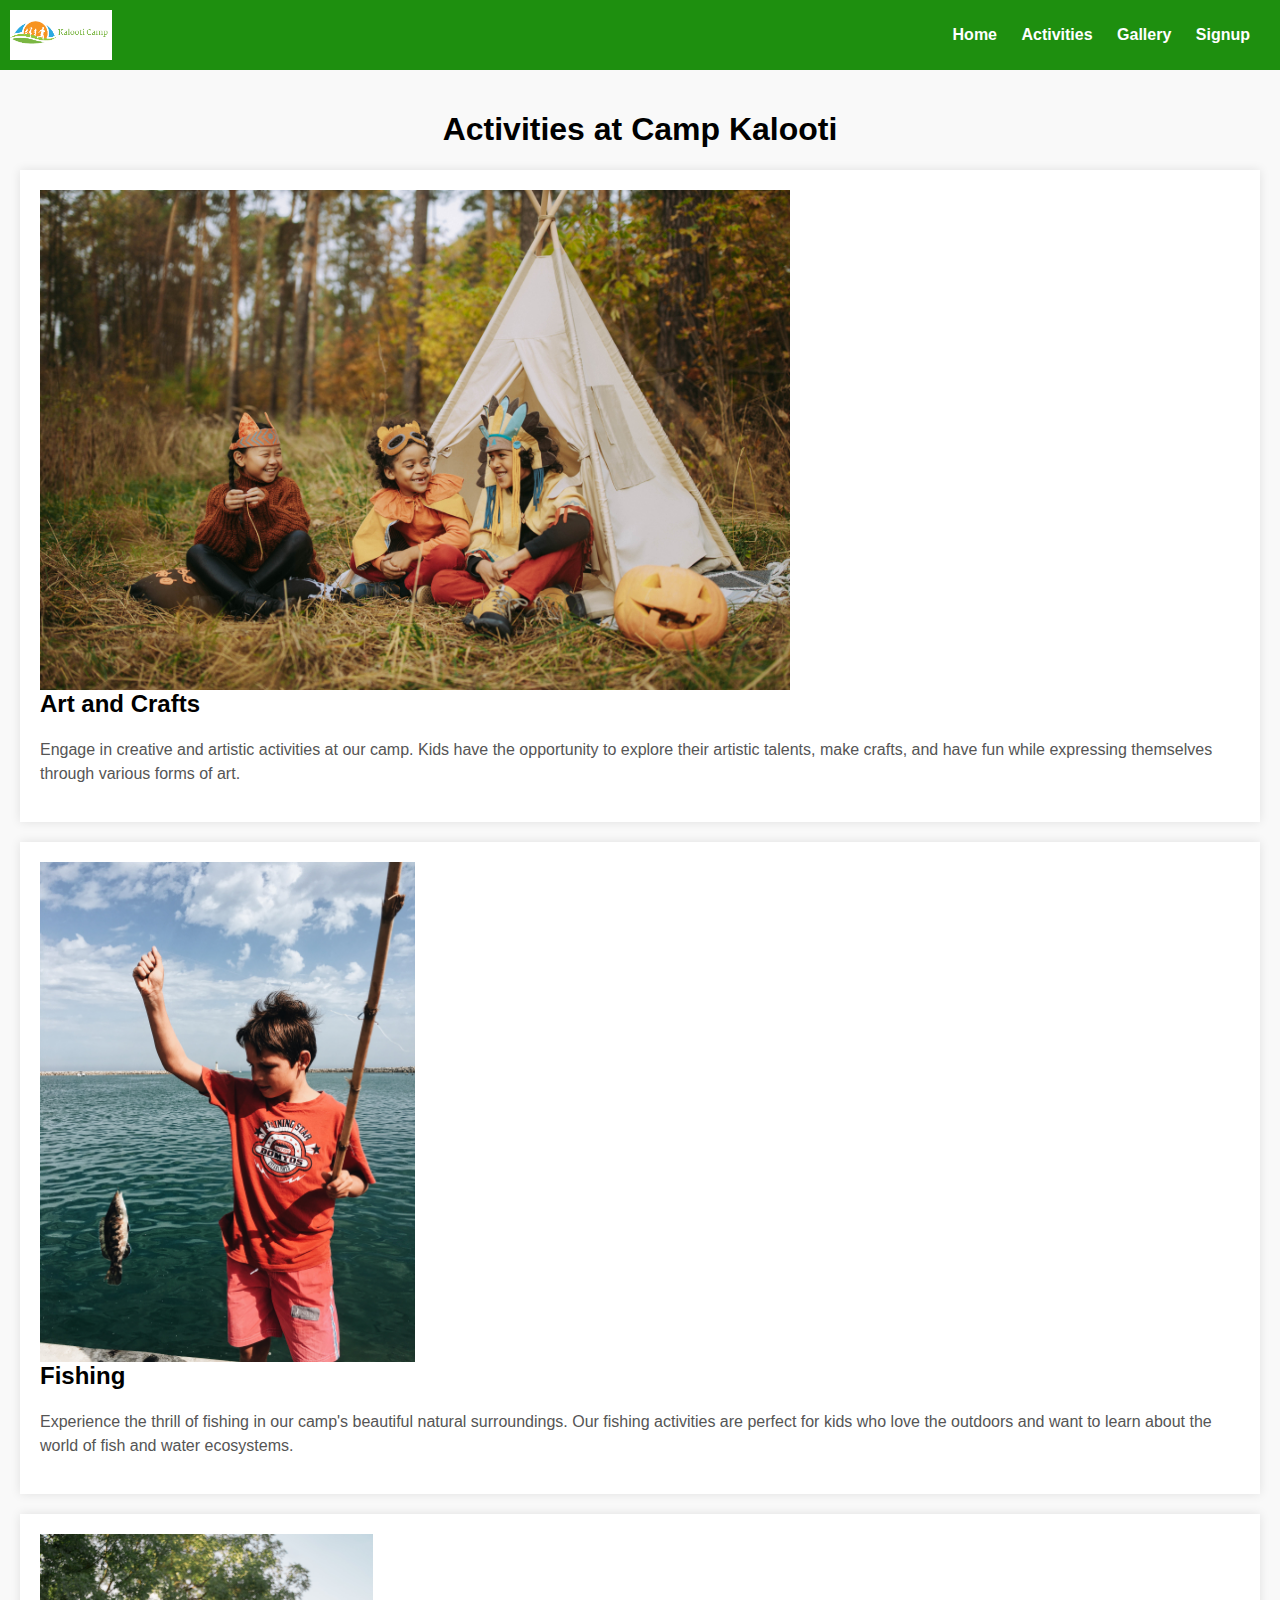
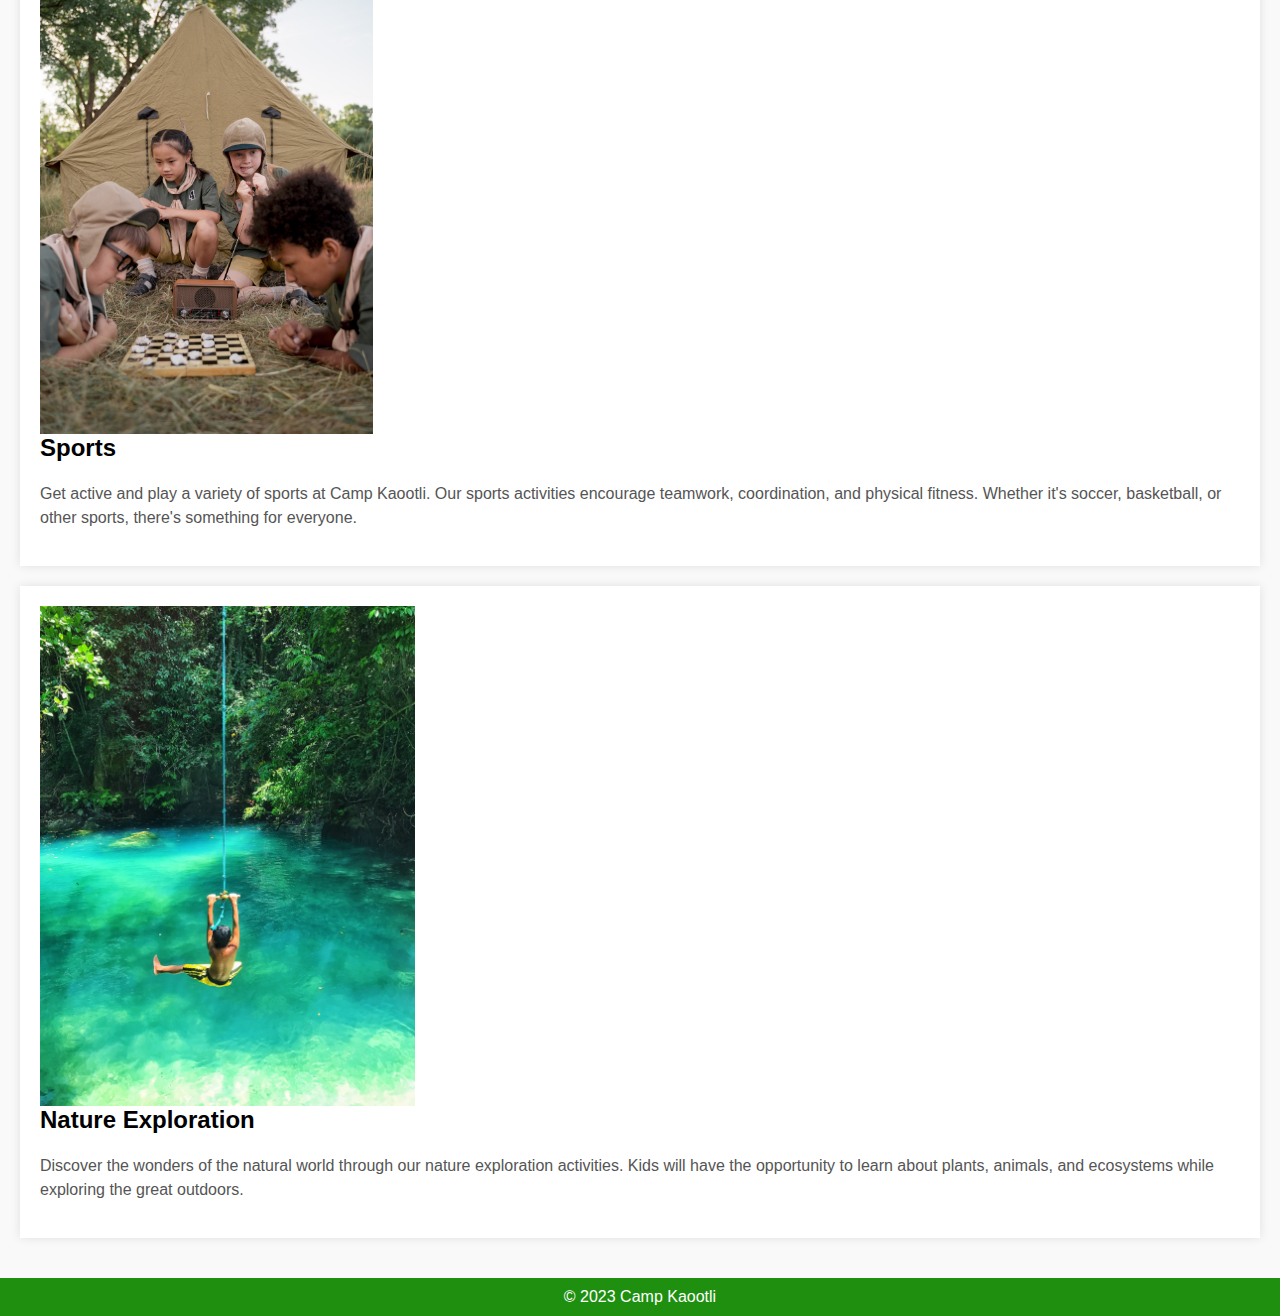
<file: activity.html>
<!DOCTYPE html>
<html lang="en">

<head>
    <meta charset="UTF-8">
    <meta name="viewport" content="width=device-width, initial-scale=1.0">
    <link rel="stylesheet" href="main.css">
    <title>Kalooti | Activity</title>
</head>

<body>
    <header>
        <div class="logo">
            <img src="images/logo.png" alt="logo" height="50px;">
        </div>
        <input type="checkbox" id="menuToggle" class="menu-checkbox">
        <label for="menuToggle" class="menu-icon">
            <span></span>
            <span></span>
            <span></span>
        </label>
        <ul id="menuList">
            <li><a href="index.html">Home</a></li>
            <li><a href="activity.html">Activities</a></li>
            <li><a href="gallery.html">Gallery</a></li>
            <li><a href="signup.html">Signup</a></li>
        </ul>
    </header>

    <div class="activities-page">
        <div class="home-section">
            <h1>Activities at Camp Kalooti</h1>
        </div>
        <section class="activity-section">
            <div class="container">
                <div class="row">
                    <div class="col-sm-3">
                        <img src="images/arts.jpg" alt="Art and Crafts">
                    </div>
                    <div class="col-sm-9">
                        <h2>Art and Crafts</h2>
                        <p>
                            Engage in creative and artistic activities at our camp. Kids have the opportunity to explore
                            their
                            artistic talents, make crafts, and have fun while expressing themselves through various
                            forms of
                            art.
                        </p>
                    </div>
                </div>
            </div>
        </section>

        <section class="activity-section">
            <div class="container">
                <div class="row">
                    <div class="col-md-4">
                        <img src="images/fishing.jpg" alt="Fishing">
                    </div>
                    <div class="col-md-8">
                        <h2>Fishing</h2>
                        <p>
                            Experience the thrill of fishing in our camp's beautiful natural surroundings. Our fishing
                            activities are perfect for kids who love the outdoors and want to learn about the world of
                            fish and
                            water ecosystems.
                        </p>
                    </div>
                </div>
            </div>
        </section>

        <section class="activity-section">
            <div class="container">
                <div class="row">
                    <div class="col-md-4">
                        <img src="images/games.jpg" alt="Sports">
                    </div>
                    <div class="col-md-8">
                        <h2>Sports</h2>
                        <p>
                            Get active and play a variety of sports at Camp Kaootli. Our sports activities
                            encourage
                            teamwork, coordination, and physical fitness. Whether it's soccer, basketball, or other
                            sports,
                            there's something for everyone.
                        </p>
                    </div>
                </div>
            </div>
        </section>

        <section class="activity-section">
            <div class="container">
                <div class="row">
                    <div class="col-md-4">
                        <img src="images/nature.jpg" alt="Nature Exploration">
                    </div>
                    <div class="col-md-8">
                        <h2>Nature Exploration</h2>
                        <p>
                            Discover the wonders of the natural world through our nature exploration activities. Kids
                            will have
                            the opportunity to learn about plants, animals, and ecosystems while exploring the great
                            outdoors.
                        </p>
                    </div>
                </div>
            </div>
        </section>
    </div>



    <footer>
        &copy; 2023 Camp Kaootli
    </footer>
</body>

</html>
</file>
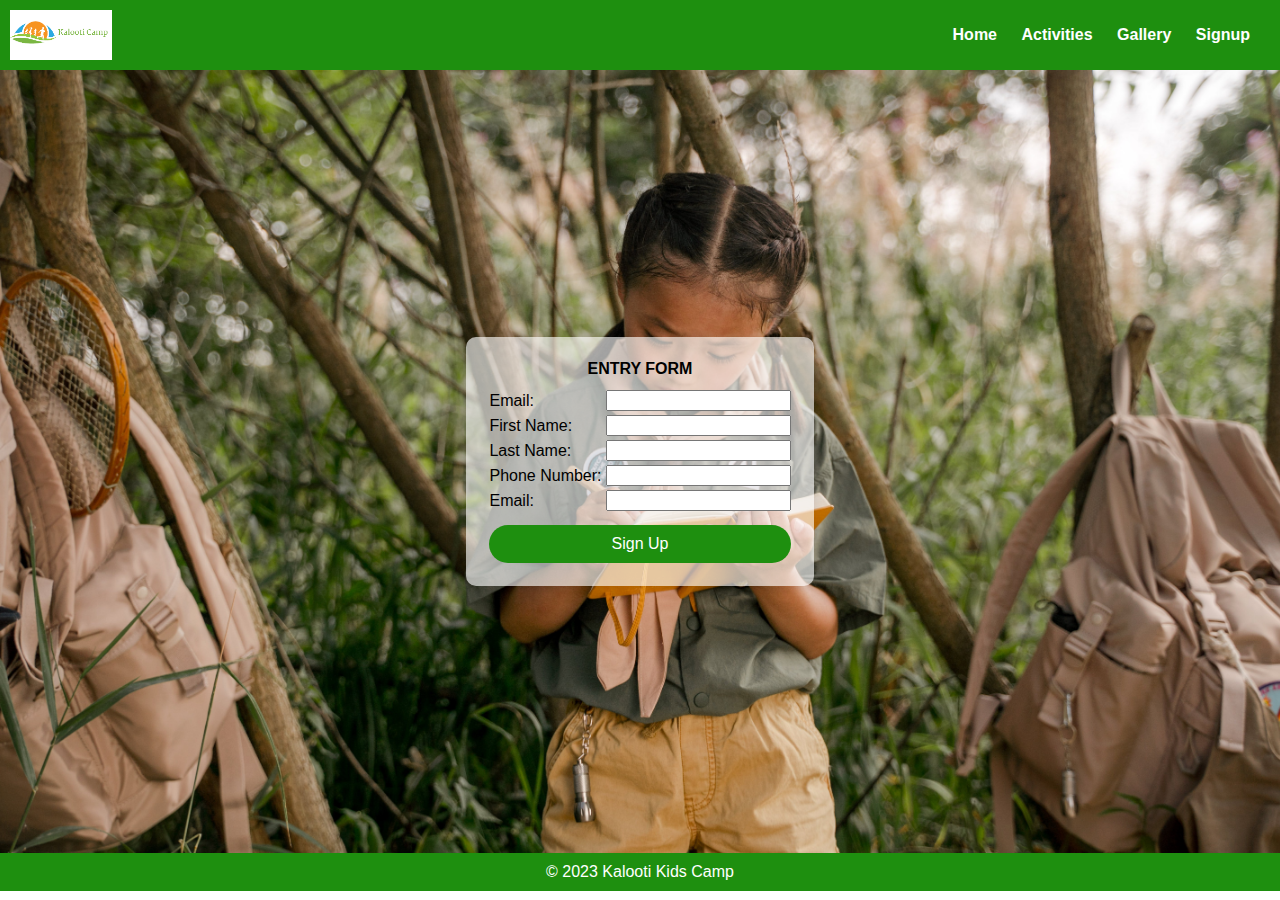
<file: signup.html>
<!DOCTYPE html>
<html lang="en">

<head>
    <meta charset="UTF-8">
    <meta name="viewport" content="width=device-width, initial-scale=1.0">
    <link rel="stylesheet" href="main.css">
    <title>Kalooti | Sign Up</title>
</head>

<body class="signup-page">
    <header>
        <div class="logo">
            <img src="images/logo.png" alt="logo">
        </div>
        <input type="checkbox" id="menuToggle" class="menu-checkbox">
        <label for="menuToggle" class="menu-icon">
            <span></span>
            <span></span>
            <span></span>
        </label>
        <ul id="menuList" class="signup-menu">
            <li><a href="index.html">Home</a></li>
            <li><a href="activity.html">Activities</a></li>
            <li><a href="gallery.html">Gallery</a></li>
            <li><a href="signup.html">Signup</a></li>
        </ul>
    </header>
    <main>
        <div class="signup-container">
            <form class="signup-form">
                <table>
                    <tr>
                        <th colspan="2">ENTRY FORM</th>
                    </tr>
                    <tr>
                        <th colspan="2"></th>
                    </tr>
                    <tr>
                        <th colspan="2"></th>
                    </tr>
                    <tr>
                        <td><label for="email">Email:</label></td>
                        <td><input type="email" id="email" name="email" required></td>
                    </tr>
                    <tr>
                        <td><label for="firstname">First Name:</label></td>
                        <td><input type="text" id="firstname" name="firstname" required></td>
                    </tr>
                    <tr>
                        <td><label for="lastname">Last Name:</label></td>
                        <td><input type="text" id="lastname" name="lastname" required></td>
                    </tr>
                    <tr>
                        <td><label for="phone">Phone Number:</label></td>
                        <td><input type="tel" id="phone" name="phone" required></td>
                    </tr>
                    <tr>
                        <td><label for="phone">Email:</label></td>
                        <td><input type="email" id="email" name="email" required></td>
                    </tr>
                    <tr>
                        <td colspan="2"><button type="submit" class="submit-button">Sign Up</button></td>
                    </tr>
                </table>
            </form>
        </div>
    </main>
    <footer>
        &copy; 2023 Kalooti Kids Camp
    </footer>
</body>

</html>
</file>
<file: main.css>
/* Styles for all pages */
body {
    margin: 0;
    padding: 0;
    font-family: Tahoma, sans-serif;
}

header {
    display: flex;
    justify-content: space-between;
    align-items: center;
    background-color: #1e8f0f;
    padding: 10px;
    color: white;
}

.logo {
    flex: 1;
}
.logo img{
    
    max-width: 100%;
    height: 50px;
    display: block;
}

/* Styles for the menu toggle and icon */
.menu-checkbox {
    display: none; /* Hide the checkbox input */
}

.menu-icon {
    cursor: pointer;
    display: none; /* Initially hidden */
}

.menu-icon span {
    display: block;
    width: 25px;
    height: 3px;
    background-color: #fff; /* Color of the menu icon bars */
    margin: 4px 0;
    transition: transform 0.3s; /* Add transition effect for smooth animation */
}

/* Rotate the menu icon bars when the checkbox is checked */
#menuToggle:checked + .menu-icon span:nth-child(1) {
    transform: rotate(-45deg) translate(-5px, 6px);
}

#menuToggle:checked + .menu-icon span:nth-child(2) {
    transform: rotate(45deg) translate(-5px, -6px);
}

#menuToggle:checked + .menu-icon span:nth-child(3) {
    transform: scaleX(0); /* Hide the middle bar */
}

/* Styles for the menu list */
#menuList {
    list-style: none;
    margin: 0;
    padding: 0;
}
/* Styles for the menu links */
#menuList li {
    display: inline;
    margin-right: 20px; /* Adjust the spacing between menu items */
}

#menuList li a {
    text-decoration: none; /* Remove underlines */
    color: #fff; /* White text color */
    font-weight: bold; /* Bold text */
}

/* Media query for responsive behavior */
@media screen and (max-width: 768px) {
    /* Menu is collapsible on smaller screens */
    .menu-icon {
        display: block; /* Show the menu icon */
    }

    #menuList {
        display: none; /* Hide the menu list by default */
        flex-direction: column; /* Stack menu items vertically */
    }

    .menu-checkbox:checked + #menuList {
        display: flex;
    }

}



.home {
    padding: 20px;
}

footer {
    background-color: #1e8f0f;
    color: white;
    text-align: center;
    padding: 10px;
}





/* Styles for the carousel section */
.home-section{
    text-align: center;
}

.carousel-section {
    margin: 20px auto;
    max-width: 100%;
    position: relative;
    text-align: center;
}

input[name="carousel"] {
    display: none;
}

#carousel {
    position: relative;
    width: 100%;
    max-width: 800px;
    overflow: hidden;
    margin: 0 auto;
}

#slides {
    display: flex;
    width: 300%;
    animation: carousel 9s infinite;
}

.slide {
    flex: 1;
    min-width: 100%;
}

img {
    max-width: 100%;
    height: 500px;
    display: block;
}

@keyframes carousel {
    0%, 100% {
        transform: translateX(0);
    }
    25% {
        transform: translateX(0);
    }
    33% {
        transform: translateX(-100%);
    }
    58% {
        transform: translateX(-100%);
    }
    66% {
        transform: translateX(-200%);
    }
    91% {
        transform: translateX(-200%);
    }
    100% {
        transform: translateX(0);
    }
}






/* Styles specific to the signup page */
.signup-container{
    background: url('images/signup.jpg') no-repeat center center fixed;
    background-size: cover;
        display: flex;
        justify-content: center;
        align-items: center;
        height: 87vh;
}

/* Custom CSS for styling the Sign Up page */
.signup-section {
    background-color: #f9f9f9;
    padding: 20px;
}

.signup-form {
    border-radius: 10px;
    background-color: #ffffffa0;
    padding: 20px;
    box-shadow: 0 0 10px rgba(0, 0, 0, 0.1);
}

.form-row {
    display: flex;
    flex-wrap: wrap;
    margin: -10px; /* Add negative margin to offset column gutters */
}

.form-row .col-lg-6 {
    flex: 0 0 calc(50% - 20px); /* Adjust width and account for column gutters */
    margin: 10px; /* Apply margin to create gutters */
}

.form-row label {
    font-weight: bold;
}

button[type="submit"] {
    background-color: #1e8f0f;
    color: #fff;
    padding: 10px 20px;
    border: none;
    cursor: pointer;
    font-size: 16px;
    margin-top: 10px;
    width: 100%;
    border-radius: 30px;
}

/* Responsive adjustments */
@media (max-width: 767px) {
    .form-row .col-lg-6 {
        flex: 0 0 100%; /* Full width on smaller screens */
        margin: 10px 0; /* Remove horizontal margins */
    }
}




/* Styles for the camp details section */
.camp-details {
    text-align: center;
    padding: 20px;
    background-color: #f0f0f0;
}

/* Styles for the team section */
.team {
    text-align: center;
    padding: 20px;
    background-color: #f9f9f9;
}

.team h2 {
    font-size: 24px;
    margin-bottom: 20px;
}

.team-cards {
    display: flex;
    flex-direction: column; /* Change flex direction to column */
    align-items: center; /* Center align items horizontally */
    flex-direction: row;
    justify-content: space-evenly;
    flex-wrap: wrap;
    align-content: stretch;
}

.team-card {
    text-align: center;
    margin: 20px;
}

.team-card .avatar {
    width: 100px;
    height: 100px;
    border-radius: 50%;
    overflow: hidden;
    margin: 0 auto 10px;
}

.team-card .avatar img {
    width: 100%;
    height: 100%;
    object-fit: cover;
}

.team-card .name {
    font-weight: bold;
    font-size: 18px;
    margin: 10px 0;
}

.team-card .role {
    font-size: 16px;
    color: #555;
}


/* Styles for the activities page */
.activities-page {
    background-color: #f9f9f9;
    padding: 20px;
}

.activity-section {
    background-color: #fff;
    margin-bottom: 20px;
    padding: 20px;
    box-shadow: 0 0 10px rgba(0, 0, 0, 0.1);
}

.activity-section img.img-responsive {
    align-items: center;
    height: auto;
}

.activity-section h2 {
    font-size: 24px;
    margin-top: 0;
}

.activity-section p {
    font-size: 16px;
    line-height: 1.5;
    color: #555;
}

/* Styles for the gallery page */
.gallery-page {
    background-color: #f9f9f9;
    padding: 20px;
}

.gallery-section {
    background-color: #fff;
    padding: 20px;
    box-shadow: 0 0 10px rgba(0, 0, 0, 0.1);
}
.gallery-item img.colspan2 {
    max-width: 100%;
    height: auto;
    display: block;
    width: 100%;
}
.gallery-item {
    text-align: center;
    margin-bottom: 20px;
}

.gallery-item img {
    max-width: 100%;
    height: auto;
    display: block;
    margin: 0 auto;
}

/* CSS to arrange images based on their orientation */
@media (min-width: 576px) {
    .row.gallery-row {
        display: flex;
        flex-wrap: wrap;
    }

    .gallery-item {
        flex: 1;
        margin: 10px;
    }

    .gallery-item img {
        width: 100%;
    }
}

/* CSS to arrange images based on their orientation */
@media (min-width: 576px) {
    .row.gallery-row {
        display: flex;
        flex-wrap: wrap;
    }

    .gallery-item {
        flex: 1;
        margin: 10px;
    }

    .gallery-item img {
        width: 100%;
    }
}
</file>
